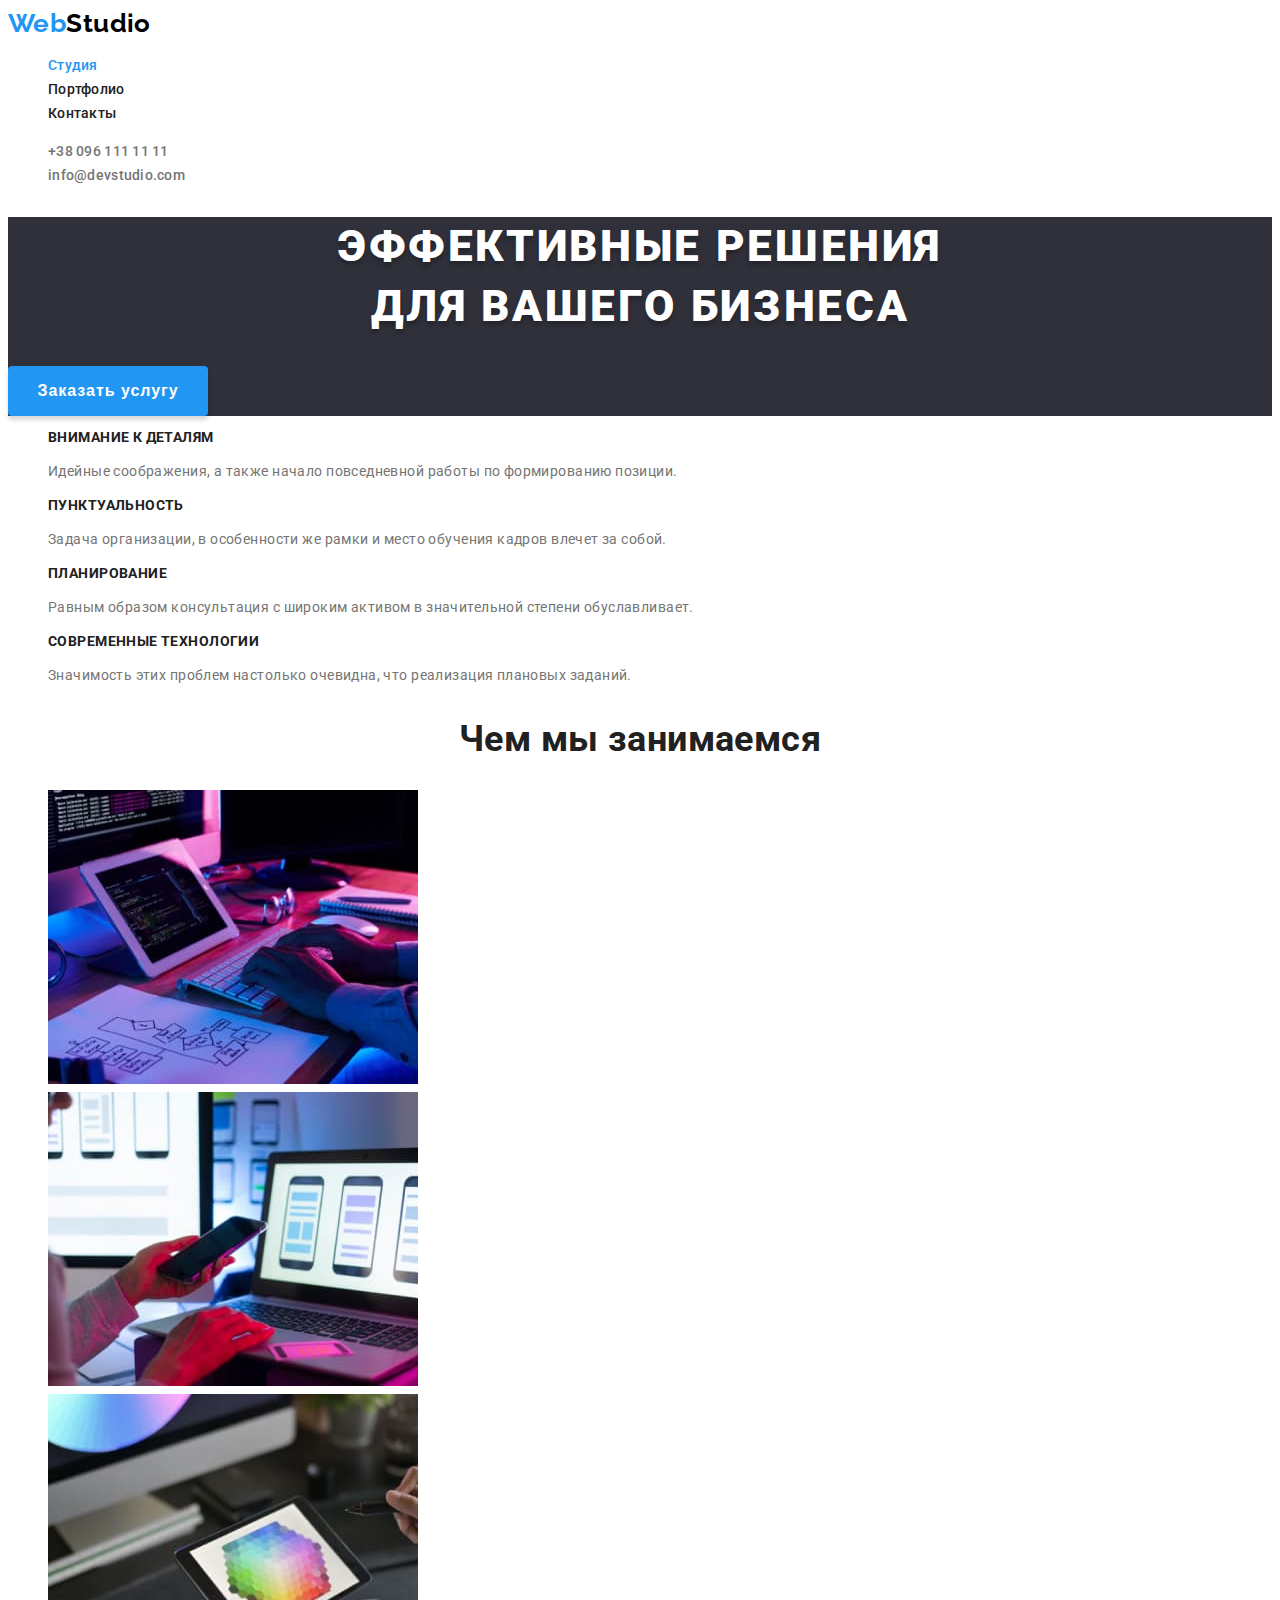
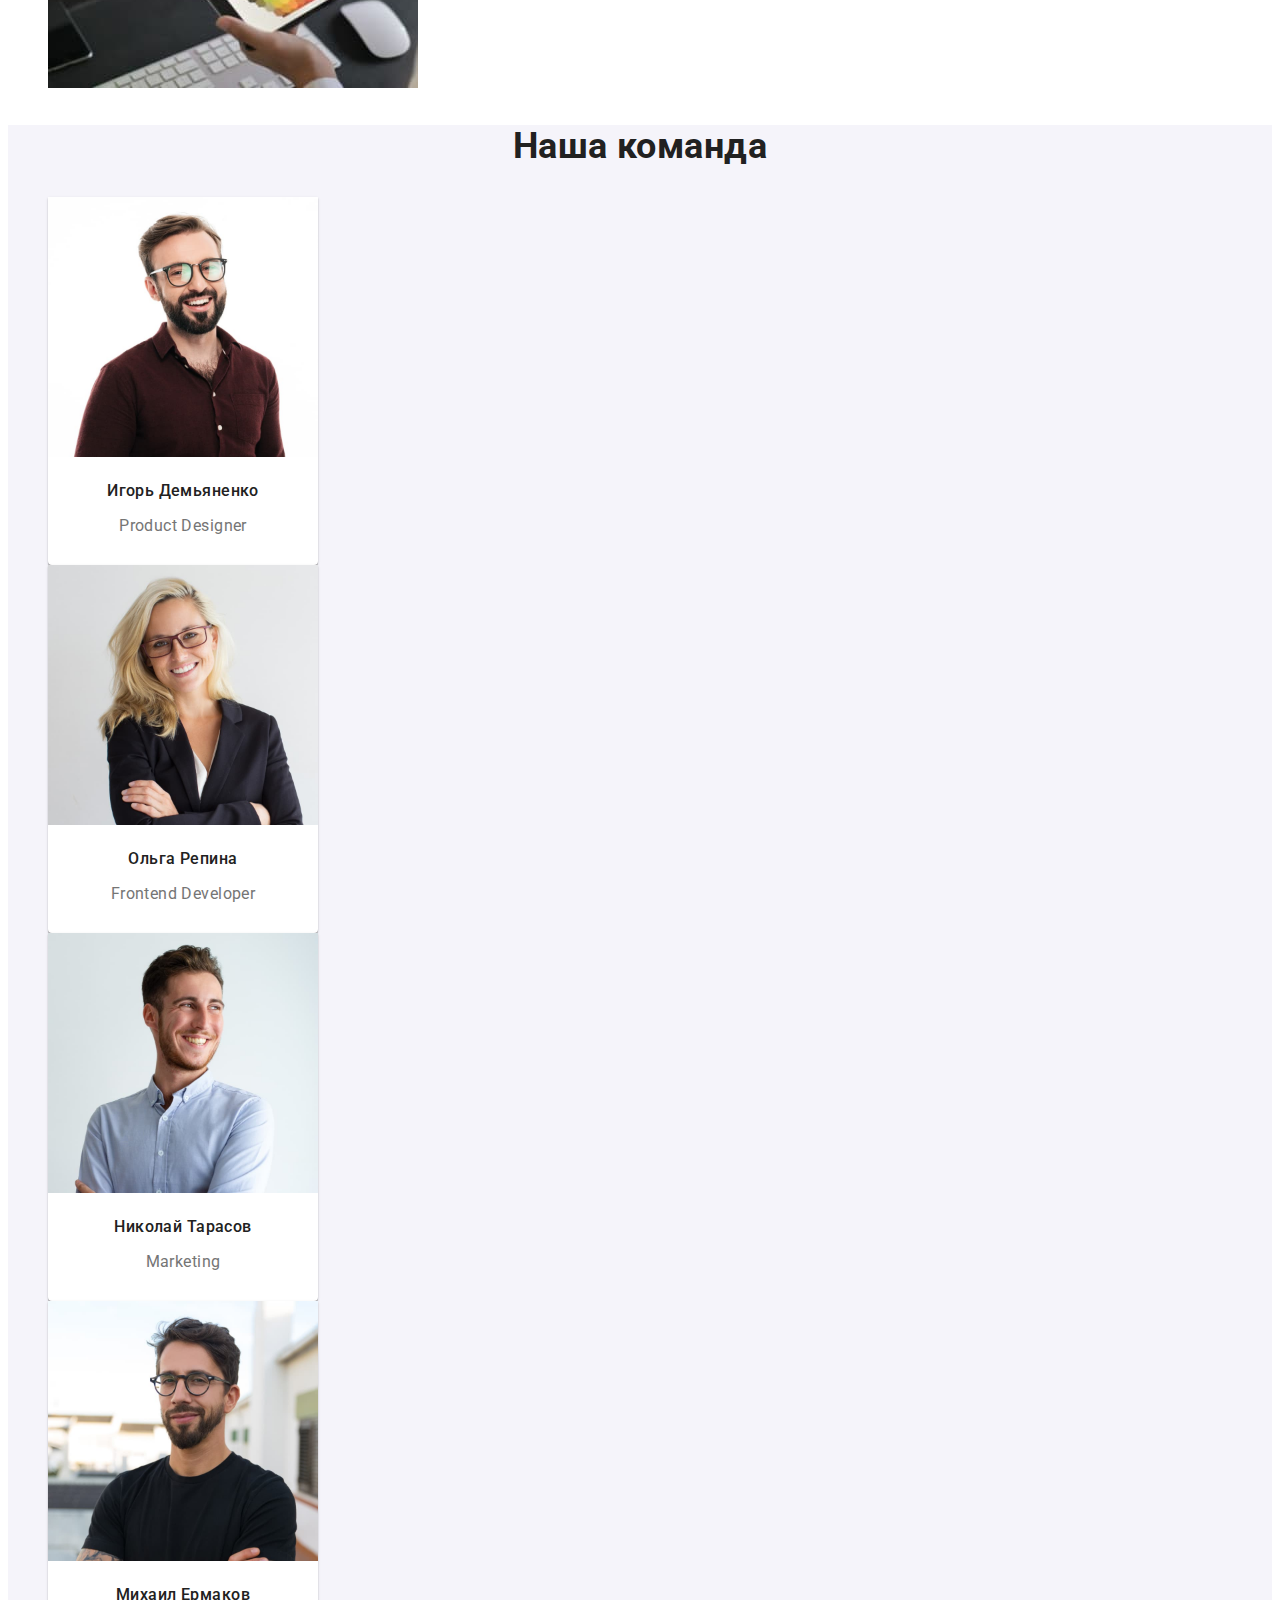
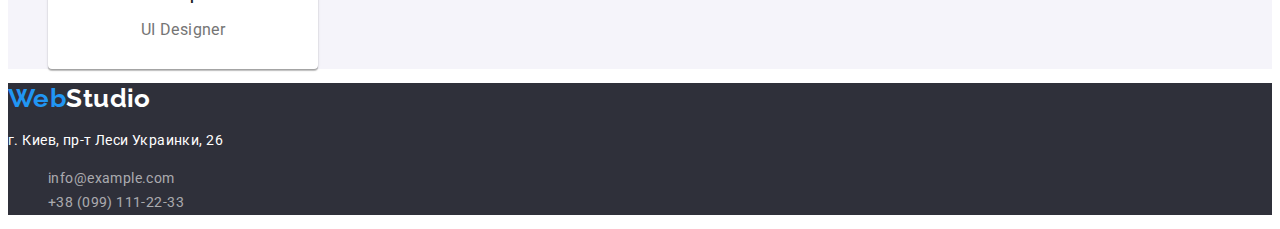
<file: index.html>
<!DOCTYPE html>
<html lang="ru">
  <head>
    <meta charset="UTF-8" />
    <meta http-equiv="X-UA-Compatible" content="IE=edge" />
    <meta name="viewport" content="width=device-width, initial-scale=1.0" />
    <title>WebStudio</title>
    <link rel="preconnect" href="https://fonts.googleapis.com" />
    <link rel="preconnect" href="https://fonts.gstatic.com" crossorigin />
    <link
      href="https://fonts.googleapis.com/css2?family=Raleway:wght@700&family=Roboto:wght@400;500;700;900&display=swap"
      rel="stylesheet"
    />
    <link rel="stylesheet" href="./css/style.css" />
  </head>

  <body>
    <!--Шапка-->
    <header class="header">
      <a class="logo link" href="./index.html" lang="en"
        >Web<span class="logo-dark">Studio</span></a
      >
      <nav>
        <ul class="list">
          <li><a class="menu link active" href="./index.html">Студия</a></li>
          <li><a class="menu link" href="./portfolio.html">Портфолио</a></li>
          <li><a class="menu link" href="">Контакты</a></li>
        </ul>
      </nav>
      <ul class="contacts">
        <li>
          <a class="contacts-link link" href="tel:+380961111111"
            >+38 096 111 11 11</a
          >
        </li>
        <li>
          <a class="contacts-link link" href="mailto:info@devstudio.com"
            >info@devstudio.com</a
          >
        </li>
      </ul>
    </header>

    <main>
      <!--Главная страница-->
      <section class="hero">
        <h1 class="hero-header">
          Эффективные решения <br />
          для вашего бизнеса
        </h1>
        <button type="button" class="btn">Заказать услугу</button>
      </section>
      <!--Блок преимущества-->
      <section class="benefits">
        <h2 class="visually-hidden">Преимущества</h2>
        <ul>
          <li>
            <h3 class="benefits-list">Внимание к деталям</h3>
            <p>
              Идейные соображения, а также начало повседневной работы по
              формированию позиции.
            </p>
          </li>
          <li>
            <h3 class="benefits-list">Пунктуальность</h3>
            <p>
              Задача организации, в особенности же рамки и место обучения кадров
              влечет за собой.
            </p>
          </li>
          <li>
            <h3 class="benefits-list">Планирование</h3>
            <p>
              Равным образом консультация с широким активом в значительной
              степени обуславливает.
            </p>
          </li>
          <li>
            <h3 class="benefits-list">Современные технологии</h3>
            <p>
              Значимость этих проблем настолько очевидна, что реализация
              плановых заданий.
            </p>
          </li>
        </ul>
      </section>
      <!--Блок услуги-->
      <section class="services">
        <h2 class="services-header">Чем мы занимаемся</h2>
        <ul>
          <li>
            <img
              src="./images/box-1.jpg"
              alt="Работа за ноутбуком"
              width="370"
              height="294"
            />
          </li>
          <li>
            <img
              src="./images/box-2.jpg"
              alt="Прием заявок от клиентов по телефону"
              width="370"
              height="294"
            />
          </li>
          <li>
            <img
              src="./images/box-3.jpg"
              alt="Выбор спектра цвета на планшете"
              width="370"
              height="294"
            />
          </li>
        </ul>
      </section>
      <!--Блок наша команда-->
      <section class="team">
        <h2 class="services-header">Наша команда</h2>
        <ul>
          <li class="team-list">
            <img
              src="./images/img-1.jpg"
              alt="Продукт дизайнер Игорь Демьяненко"
              width="270"
              height="260"
            />
            <h3 class="team-leader">Игорь Демьяненко</h3>
            <p class="team-profesion" lang="en">Product Designer</p>
          </li>
          <li class="team-list">
            <img
              src="./images/img-2.jpg"
              alt="Фронтэнд разработчик Ольга Репина"
              width="270"
              height="260"
            />
            <h3 class="team-leader">Ольга Репина</h3>
            <p class="team-profesion" lang="en">Frontend Developer</p>
          </li>
          <li class="team-list">
            <img
              src="./images/img-3.jpg"
              alt="Маркетолог Николай Тарасов"
              width="270"
              height="260"
            />
            <h3 class="team-leader">Николай Тарасов</h3>
            <p class="team-profesion" lang="en">Marketing</p>
          </li>
          <li class="team-list">
            <img
              src="./images/img-4.jpg"
              alt="ЮИ дизайнер Михаил Ермаков"
              width="270"
              height="260"
            />
            <h3 class="team-leader">Михаил Ермаков</h3>
            <p class="team-profesion" lang="en">UI Designer</p>
          </li>
        </ul>
      </section>
    </main>
    <!--Подвал-->
    <footer class="footer">
      <a class="logo link" href="./index.html" lang="en"
        >Web<span class="logo-white">Studio</span></a>
      <address class="adress">
        <p>г. Киев, пр-т Леси Украинки, 26</p>
        <ul>
          <li>
            <a class="contacts-footer link" href="mailto:info@example.com"
              >info@example.com</a>
          </li>
          <li>
            <a class="contacts-footer link" href="tel:380991112233"
              >+38 (099) 111-22-33</a>
          </li>
        </ul>
      </address>
    </footer>
  </body>
</html>
</file>
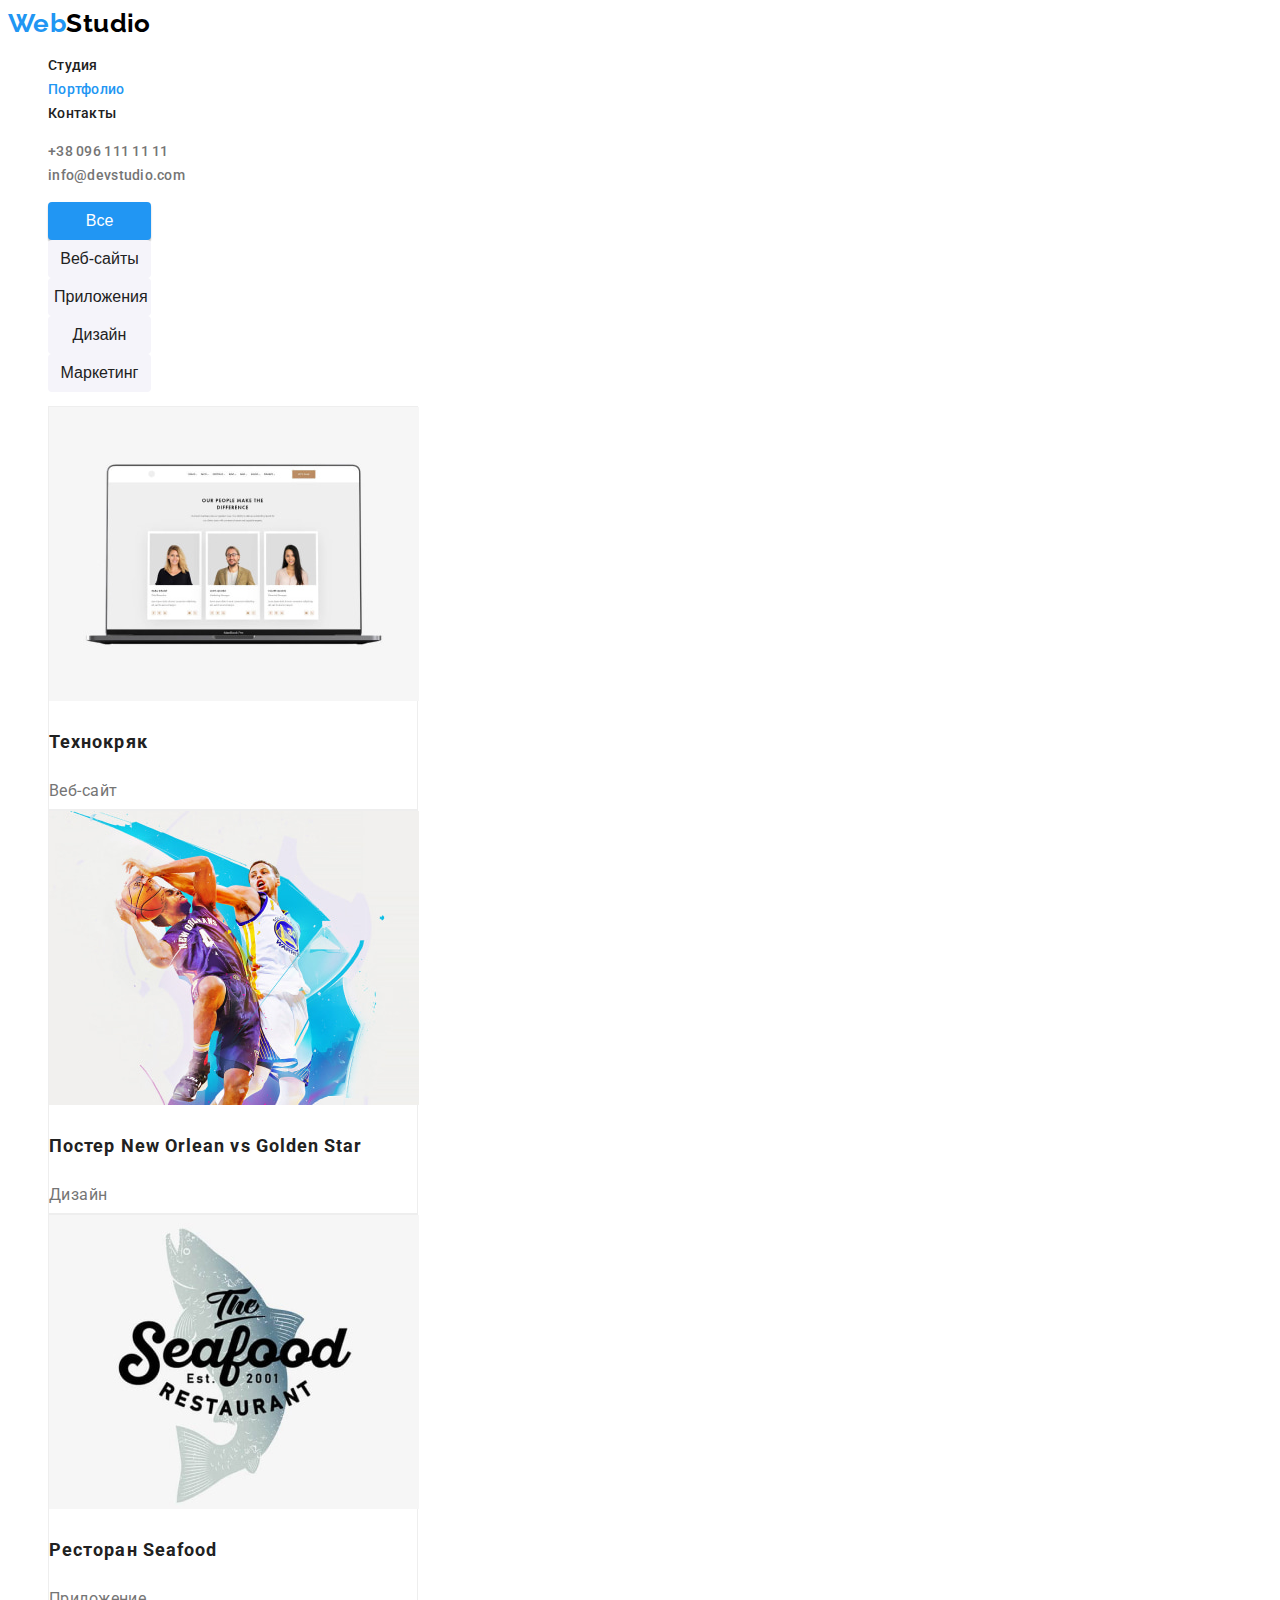
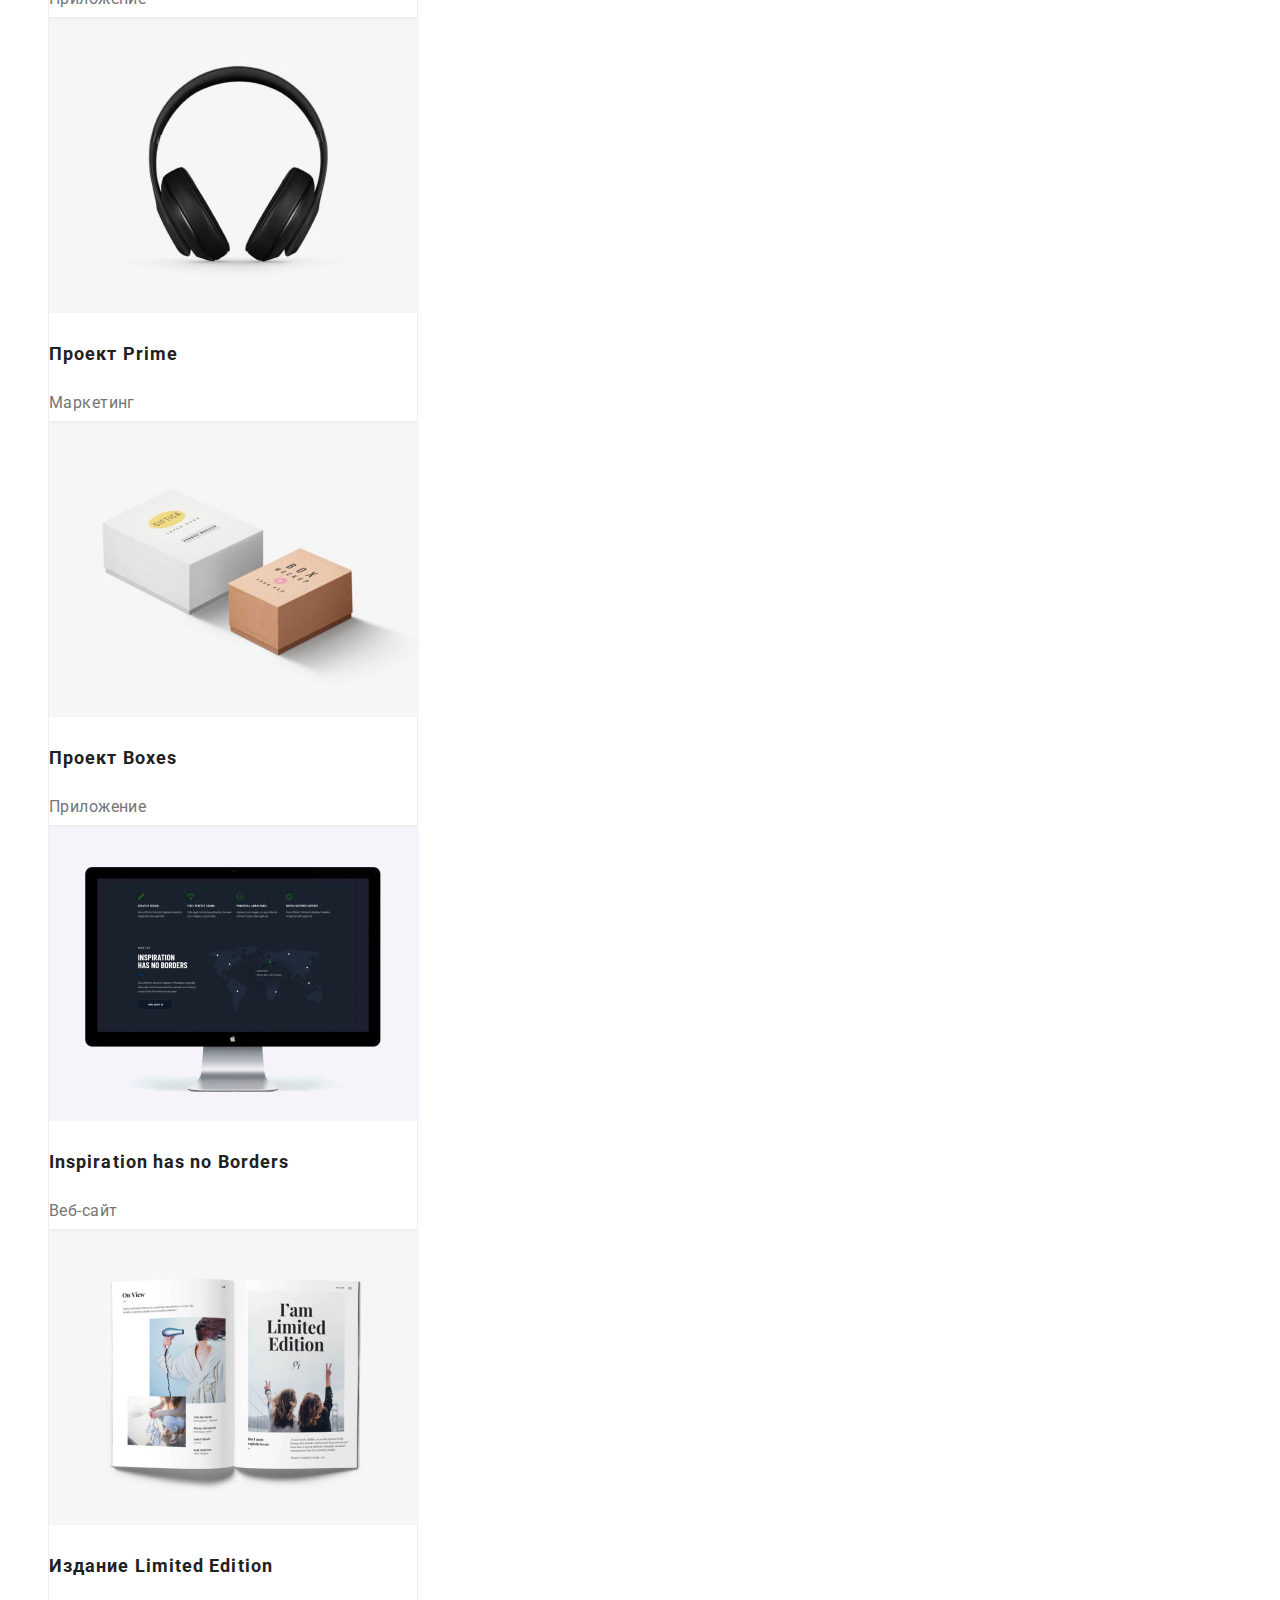
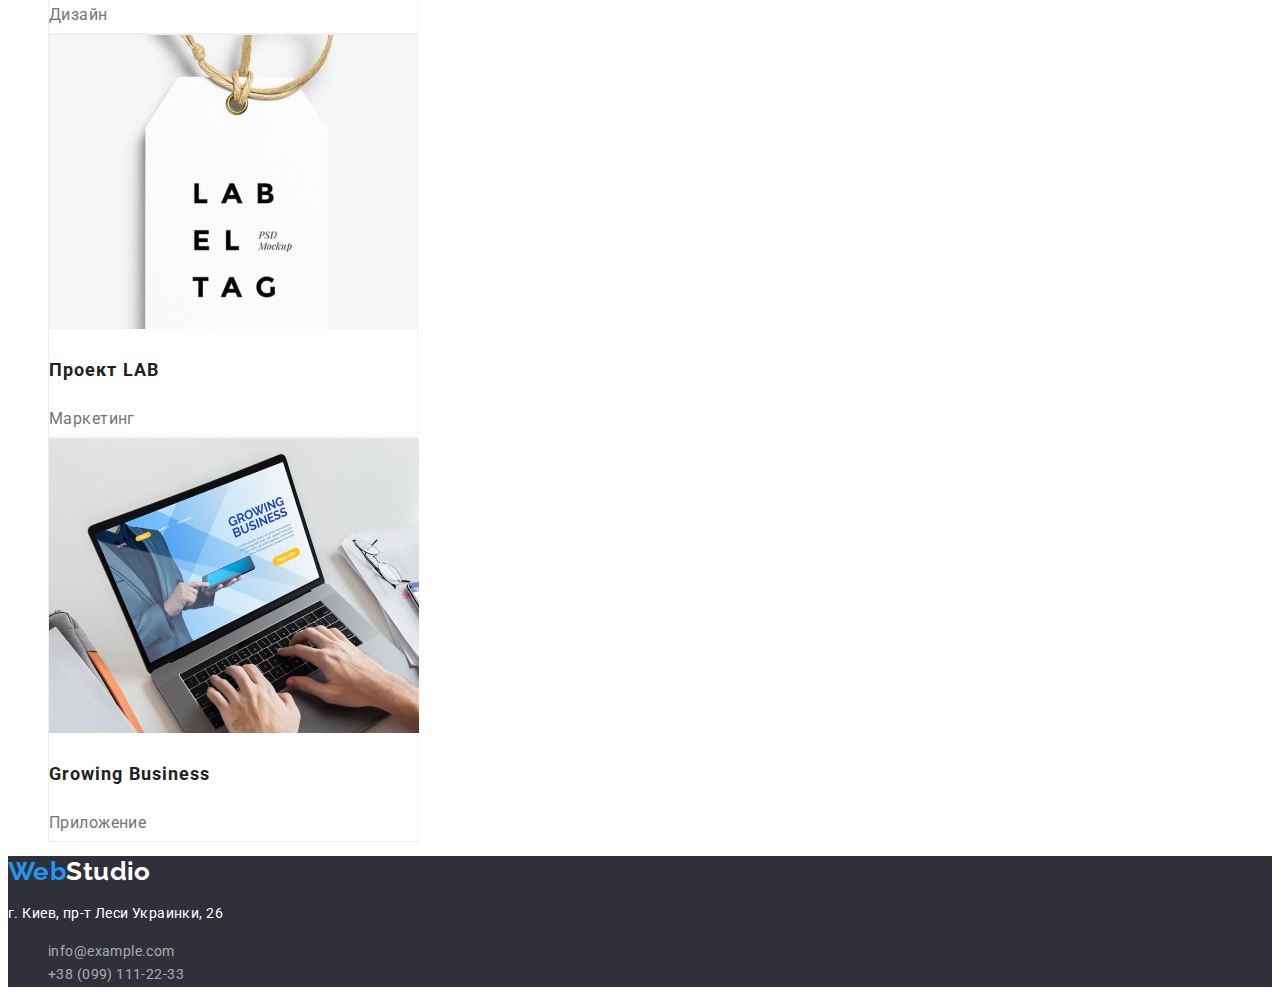
<file: portfolio.html>
<!DOCTYPE html>
<html lang="ru">
  <head>
    <meta charset="UTF-8" />
    <meta http-equiv="X-UA-Compatible" content="IE=edge" />
    <meta name="viewport" content="width=device-width, initial-scale=1.0" />
    <title>WebStudio</title>
    <link rel="preconnect" href="https://fonts.googleapis.com" />
    <link rel="preconnect" href="https://fonts.gstatic.com" crossorigin />
    <link
      href="https://fonts.googleapis.com/css2?family=Raleway:wght@700&family=Roboto:wght@400;500;700;900&display=swap"
      rel="stylesheet"
    />
    <link rel="stylesheet" href="./css/style.css" />
  </head>

  <body>
    <!--Шапка-->
    <header class="header">
      <a class="logo link" href="./index.html" lang="en"
        >Web<span class="logo-dark">Studio</span></a
      >
      <nav>
        <ul class="list">
          <li><a class="menu link" href="./index.html">Студия</a></li>
          <li>
            <a class="menu link active" href="./portfolio.html">Портфолио</a>
          </li>
          <li><a class="menu link" href="">Контакты</a></li>
        </ul>
      </nav>
      <ul class="contacts">
        <li>
          <a class="contacts-link link" href="tel:+380961111111"
            >+38 096 111 11 11</a
          >
        </li>
        <li>
          <a class="contacts-link link" href="mailto:info@devstudio.com"
            >info@devstudio.com</a
          >
        </li>
      </ul>
    </header>

    <main>
      <!--Главная страница Портфолио-->
      <h1 class="visually-hidden">Галерея</h1>
      <section>
        <ul class="filters">
          <li>
            <button class="filters-list filters-active" type="button">
              Все
            </button>
          </li>
          <li><button class="filters-list" type="button">Веб-сайты</button></li>
          <li>
            <button class="filters-list" type="button">Приложения</button>
          </li>
          <li><button class="filters-list" type="button">Дизайн</button></li>
          <li><button class="filters-list" type="button">Маркетинг</button></li>
        </ul>
        <ul class="projects">
          <li class="projects-list">
            <a class="projects-link" href="">
              <img
                src="./images/project-1.jpg"
                alt="Веб-сайт Технокряк"
                width="370px"
                height="294px"
              />
              <h2 class="projects-name">Технокряк</h2>
              <p class="projects-view">Веб-сайт</p>
            </a>
          </li>
          <li class="projects-list">
            <a class="projects-link" href="">
              <img
                src="./images/project-2.jpg"
                alt="Дизайн постера"
                width="370px"
                height="294px"
              />
              <h2 class="projects-name">Постер New Orlean vs Golden Star</h2>
              <p class="projects-view">Дизайн</p>
            </a>
          </li>
          <li class="projects-list">
            <a class="projects-link" href="">
              <img
                src="./images/project-3.jpg"
                alt="Приложение для ресторана"
                width="370px"
                height="294px"
              />
              <h2 class="projects-name">Ресторан Seafood</h2>
              <p class="projects-view">Приложение</p>
            </a>
          </li>
          <li class="projects-list">
            <a class="projects-link" href="">
              <img
                src="./images/project-4.jpg"
                alt="Маркетинговый проект"
                width="370px"
                height="294px"
              />
              <h2 class="projects-name">Проект Prime</h2>
              <p class="projects-view">Маркетинг</p>
            </a>
          </li>
          <li class="projects-list">
            <a class="projects-link" href="">
              <img
                src="./images/project-5.jpg"
                alt="Приложение для компании картонных коробок"
                width="370px"
                height="294px"
              />
              <h2 class="projects-name">Проект Boxes</h2>
              <p class="projects-view">Приложение</p>
            </a>
          </li>
          <li class="projects-list">
            <a class="projects-link" href="">
              <img
                src="./images/project-6.jpg"
                alt="Веб-сай о вдохновении"
                width="370px"
                height="294px"
              />
              <h2 class="projects-name">Inspiration has no Borders</h2>
              <p class="projects-view">Веб-сайт</p>
            </a>
          </li>
          <li class="projects-list">
            <a class="projects-link" href="">
              <img
                src="./images/project-7.jpg"
                alt="Дизайн для лимитированного издания"
                width="370px"
                height="294px"
              />
              <h2 class="projects-name">Издание Limited Edition</h2>
              <p class="projects-view">Дизайн</p>
            </a>
          </li>
          <li class="projects-list">
            <a class="projects-link" href="">
              <img
                src="./images/project-8.jpg"
                alt="Маркетинговый проект ЛАБ"
                width="370px"
                height="294px"
              />
              <h2 class="projects-name">Проект LAB</h2>
              <p class="projects-view">Маркетинг</p>
            </a>
          </li>
          <li class="projects-list">
            <a class="projects-link" href="">
              <img
                src="./images/project-9.jpg"
                alt="Приложение для растущего бизнеса"
                width="370px"
                height="294px"
              />
              <h2 class="projects-name">Growing Business</h2>
              <p class="projects-view">Приложение</p>
            </a>
          </li>
        </ul>
      </section>
    </main>
    <!--Подвал-->
    <footer class="footer">
      <a class="logo link" href="./index.html" lang="en"
        >Web<span class="logo-white">Studio</span></a
      >
      <address class="adress">
        <p>г. Киев, пр-т Леси Украинки, 26</p>
        <ul>
          <li>
            <a class="contacts-footer link" href="mailto:info@example.com"
              >info@example.com</a
            >
          </li>
          <li>
            <a class="contacts-footer link" href="tel:380991112233"
              >+38 (099) 111-22-33</a
            >
          </li>
        </ul>
      </address>
    </footer>
  </body>
</html>
</file>
<file: css/style.css>
body {
  background-color: #fff;
  color: #2a2a2a;
  font-family: "Roboto", sans-serif;
  font-size: 14px;
  line-height: 1.71;
  letter-spacing: 0.03em;
  color: #757575;
}

.link {
  text-decoration: none;
}

.link:hover,
.link:focus {
  color: #2196f3;
}

ul {
  list-style: none;
}

/* Шапка сайта */
.logo {
  color: #2196f3;
  font-family: "Raleway";
  font-weight: 700;
  font-size: 26px;
  line-height: 1.19;
}

.logo-dark {
  color: #000000;
}

.logo-white {
  color: #ffffff;
}

.menu {
  font-weight: 500;
  line-height: 1.14;
  letter-spacing: 0.02em;
  color: #212121;
}

.active {
  color: #2196f3;
}

.contacts-link {
  font-family: "Roboto";
  font-weight: 500;
  line-height: 1.14px;
  letter-spacing: 0.02em;
  color: inherit;
}

/* Главная страница */
.hero {
  background-color: #2f303a;
}

.hero-header {
  font-weight: 900;
  font-size: 44px;
  line-height: 1.36;
  text-align: center;
  letter-spacing: 0.06em;
  text-transform: uppercase;
  color: #ffffff;
  /* border: 1px solid #000000; */
  text-shadow: 0px 4px 4px rgba(0, 0, 0, 0.25);
}

.btn {
  font-weight: 700;
  font-size: 16px;
  line-height: 1.88;
  /* display: flex; */
  align-items: center;
  text-align: center;
  letter-spacing: 0.06em;
  color: #ffffff;
  background-color: #2196f3;
  border: none;
  width: 200px;
  height: 50px;
  left: 700px;
  top: 430px;
  box-shadow: 0px 4px 4px rgba(0, 0, 0, 0.15);
  border-radius: 4px;
  cursor: pointer;
}

.btn:hover,
.btn:focus {
  background-color: #188ce8;
}

/* Блок наши преимущества */
.visually-hidden {
  position: absolute;
  white-space: nowrap;
  width: 1px;
  height: 1px;
  overflow: hidden;
  border: 0;
  padding: 0;
  clip: rect(0 0 0 0);
  clip-path: inset(50%);
  margin: -1px;
}

.benefits-list {
  font-size: inherit;
  font-weight: 700;
  line-height: 1.14;
  text-transform: uppercase;
  color: #212121;
}

/* Блок услуги */
.services-header {
  font-weight: 700;
  font-size: 36px;
  line-height: 1.17;
  text-align: center;
  color: #212121;
}

/* Блок наша команда */
.team {
  background-color: #f5f4fa;
}

.team-list {
  background: #ffffff;
  box-shadow: 0px 1px 3px rgba(0, 0, 0, 0.12), 0px 1px 1px rgba(0, 0, 0, 0.14),
    0px 2px 1px rgba(0, 0, 0, 0.2);
  border-radius: 0px 0px 4px 4px;
  width: 270px;
  height: 368px;
}

.team-leader {
  font-weight: 500;
  font-size: 16px;
  line-height: 1.19;
  text-align: center;
  color: #212121;
}

.team-profesion {
  font-size: 16px;
  line-height: 1.19;
  text-align: center;
}

/* Стили второй вкладки ПОРТФОЛИО */
/* Галерея*/
.filters-list {
  /* стили к кнопке */
  /* position: absolute; */
  width: 103px;
  height: 38px;
  left: 865px;
  top: 174px;
  background-color: #f5f4fa;
  border-radius: 4px;
  border: none;
  cursor: pointer;
  /* стили к тексту кнопки */
  font-weight: 500;
  font-size: 16px;
  line-height: 1.63;
  text-align: center;
  color: #212121;
}

.filters-list:hover,
.filters-list:focus,
.filters-active {
  color: #ffffff;
  background-color: #2196f3;
  box-shadow: 0px 3px 1px rgba(0, 0, 0, 0.1), 0px 1px 2px rgba(0, 0, 0, 0.08),
    0px 2px 2px rgba(0, 0, 0, 0.12);
}

.projects-list {
  background: #ffffff;
  border: 1px solid #eeeeee;
  box-sizing: border-box;
  width: 370px;
  height: 404px;
}

.projects-name {
  font-weight: 700;
  font-size: 18px;
  line-height: 2;
  letter-spacing: 0.06em;
  color: #212121;
}

.projects-view {
  font-size: 16px;
  line-height: 1.88;
}

.projects-link {
    color: inherit;
    text-decoration: none;
}

/* Подвал сайта*/
.footer {
    background-color: #2f303a;
}

.adress {
    font-style: inherit;
    color: #ffffff;
}

.contacts-footer {
color: rgba(255, 255, 255, 0.6);
}
</file>
